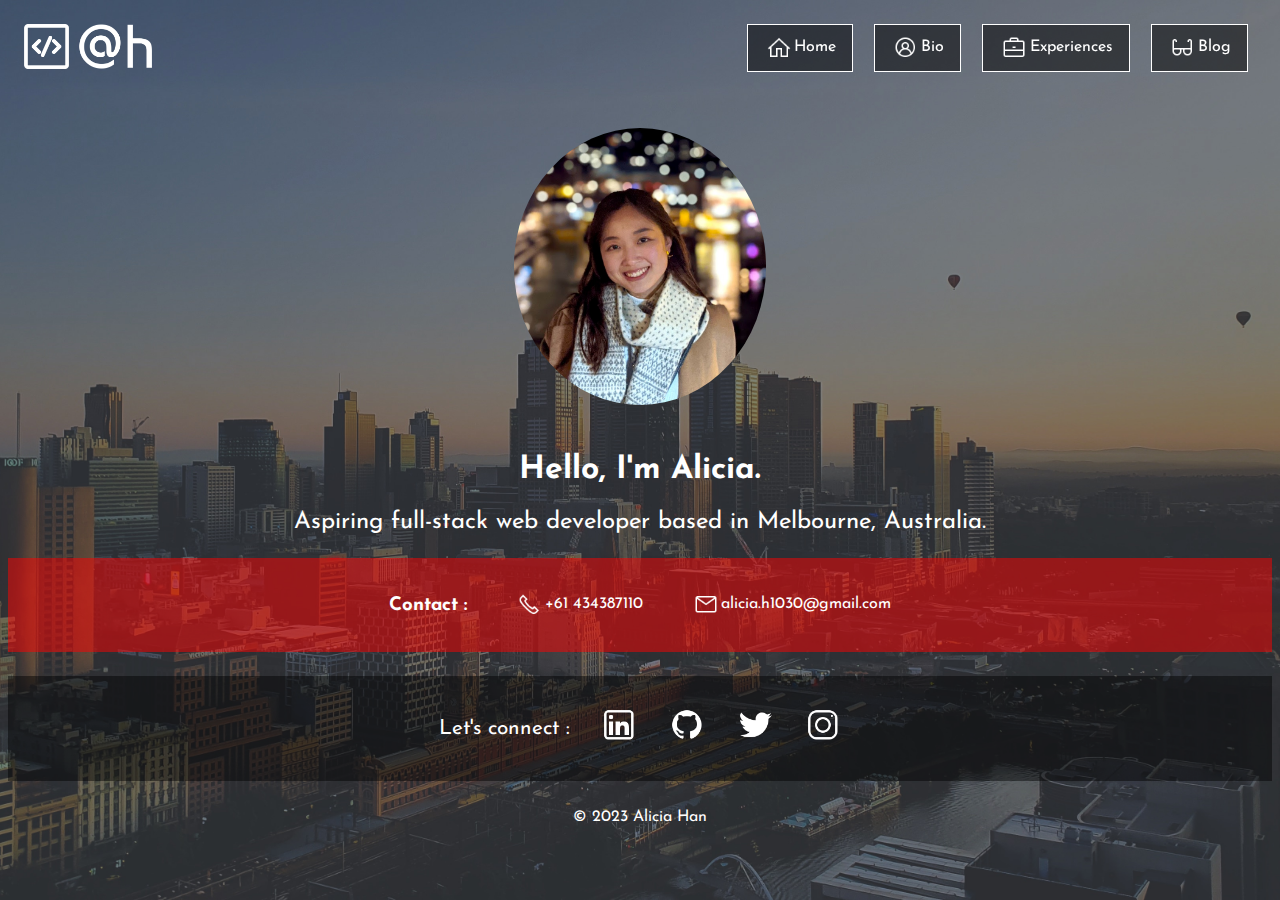
<file: src/index.html>
<!DOCTYPE html>
<html lang="en">
  <head>
    <meta charset="UTF-8" />
    <meta http-equiv="X-UA-Compatible" content="IE=edge" />
    <meta name="viewport" content="width=device-width, initial-scale=1.0" />
    <title>Alicia Han</title>
    <link rel="stylesheet" href="style.css" />
    <link rel="stylesheet" href="index.css" />
  </head>
  <body>
    <!-- Header area -->
    <header>
      <a href="index.html">
        <img id="logo" src="assets/logo.png" alt="logo" />
      </a>
      <!-- Navigation -->
      <nav>
        <a href="index.html"
          ><img src="assets/iconhome64.png" alt="homeicon" />Home</a
        >
        <a href="bio.html"
          ><img src="assets/iconbio64.png" alt="personicon" />Bio</a
        >
        <a href="experiences.html"
          ><img src="assets/iconexp64.png" alt="briefcaseicon" />Experiences</a
        >
        <a href="blog.html"
          ><img src="assets/iconblog64.png" alt="glassesicon" />Blog</a
        >
      </nav>
    </header>
    <!-- Main component -->
    <main>
      <img id="photo" src="assets/alicia.jpg" alt="photo of Alicia" />
      <h1>Hello, I'm Alicia.</h1>
      <p id="intro">
        Aspiring full-stack web developer based in Melbourne, Australia.
      </p>
      <!-- Contact details -->
      <section>
        <h3>Contact :</h3>
        <p><img src="assets/iconphone64.png" alt="" />+61 434387110</p>
        <p><img src="assets/iconemail64.png" alt="" />alicia.h1030@gmail.com</p>
      </section>
      <!-- Social links -->
      <aside>
        <p>Let's connect :</p>
        <p>
          <a
            href="https://www.linkedin.com/in/alicia-han/"
            target="_blank"
            rel="noopener noreferrer"
            ><img src="assets/iconlinked64.png" alt="Linkedin"
          /></a>
        </p>
        <p>
          <a
            href="https://github.com/ahan-nz"
            target="_blank"
            rel="noopener noreferrer"
            ><img src="assets/icongithub64.png" alt="Github"
          /></a>
        </p>
        <p>
          <a
            href="https://twitter.com/AliciaH_Dev"
            target="_blank"
            rel="noopener noreferrer"
            ><img src="assets/icontwitter64.png" alt="Twitter"
          /></a>
        </p>
        <p>
          <a
            href="https://www.instagram.com/alicia.h30/"
            target="_blank"
            rel="noopener noreferrer"
            ><img src="assets/iconinsta64.png" alt="Instagram"
          /></a>
        </p>
      </aside>
    </main>
    <!-- Footer -->
    <footer>
      <p>&copy; 2023 Alicia Han</p>
    </footer>
  </body>
</html>
</file>
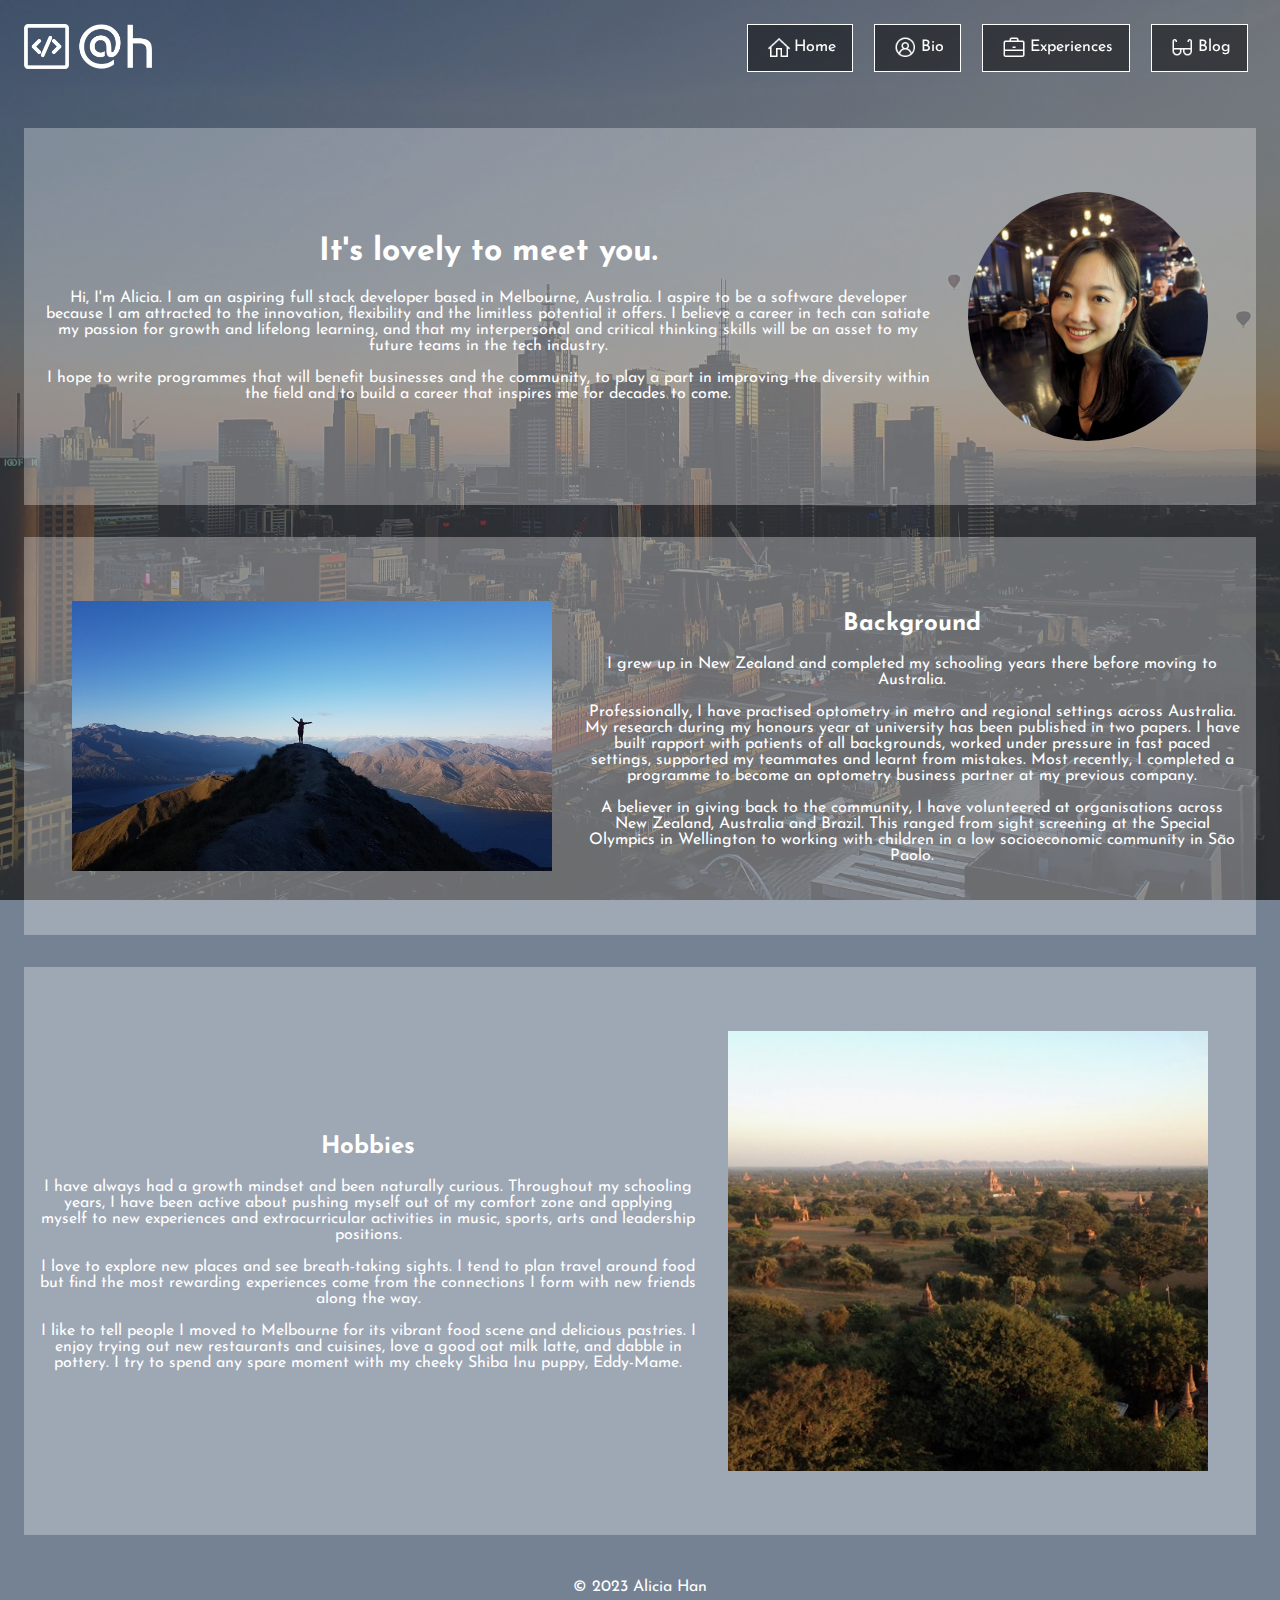
<file: src/bio.html>
<!DOCTYPE html>
<html lang="en">
  <head>
    <meta charset="UTF-8" />
    <meta http-equiv="X-UA-Compatible" content="IE=edge" />
    <meta name="viewport" content="width=device-width, initial-scale=1.0" />
    <title>Alicia Han</title>
    <link rel="stylesheet" href="style.css" />
    <link rel="stylesheet" href="bio.css" />
  </head>
  <body>
    <!-- Header area -->
    <header>
      <a href="index.html">
        <img id="logo" src="assets/logo.png" alt="logo" />
      </a>
      <!-- Navigation -->
      <nav>
        <a href="index.html"
          ><img src="assets/iconhome64.png" alt="homeicon" />Home</a
        >
        <a href="bio.html"
          ><img src="assets/iconbio64.png" alt="personicon" />Bio</a
        >
        <a href="experiences.html"
          ><img src="assets/iconexp64.png" alt="briefcaseicon" />Experiences</a
        >
        <a href="blog.html"
          ><img src="assets/iconblog64.png" alt="glassesicon" />Blog</a
        >
      </nav>
    </header>
    <!-- Main components -->
    <main>
      <article>
        <div>
          <h1>It's lovely to meet you.</h1>
          <p>
            Hi, I'm Alicia. I am an aspiring full stack developer based in
            Melbourne, Australia. I aspire to be a software developer because I
            am attracted to the innovation, flexibility and the limitless
            potential it offers. I believe a career in tech can satiate my
            passion for growth and lifelong learning, and that my interpersonal
            and critical thinking skills will be an asset to my future teams in
            the tech industry.
          </p>
          <p>
            I hope to write programmes that will benefit businesses and the
            community, to play a part in improving the diversity within the
            field and to build a career that inspires me for decades to come.
          </p>
        </div>
        <img id="alicia" src="assets/alicia2.jpeg" alt="photo of Alicia" />
      </article>
      <article>
        <div>
          <h2>Background</h2>
          <p>
            I grew up in New Zealand and completed my schooling years there
            before moving to Australia.
          </p>
          <p>
            Professionally, I have practised optometry in metro and regional
            settings across Australia. My research during my honours year at
            university has been published in two papers. I have built rapport
            with patients of all backgrounds, worked under pressure in fast
            paced settings, supported my teammates and learnt from mistakes.
            Most recently, I completed a programme to become an optometry
            business partner at my previous company.
          </p>
          <p>
            A believer in giving back to the community, I have volunteered at
            organisations across New Zealand, Australia and Brazil. This ranged
            from sight screening at the Special Olympics in Wellington to
            working with children in a low socioeconomic community in São Paolo.
          </p>
        </div>
        <img id="nature" src="assets/Nature.jpeg" alt="New Zealand" />
      </article>
      <article>
        <div>
          <h2>Hobbies</h2>
          <p>
            I have always had a growth mindset and been naturally curious.
            Throughout my schooling years, I have been active about pushing
            myself out of my comfort zone and applying myself to new experiences
            and extracurricular activities in music, sports, arts and leadership
            positions.
          </p>
          <p>
            I love to explore new places and see breath-taking sights. I tend to
            plan travel around food but find the most rewarding experiences come
            from the connections I form with new friends along the way.
          </p>
          <p>
            I like to tell people I moved to Melbourne for its vibrant food
            scene and delicious pastries. I enjoy trying out new restaurants and
            cuisines, love a good oat milk latte, and dabble in pottery. I try
            to spend any spare moment with my cheeky Shiba Inu puppy, Eddy-Mame.
          </p>
        </div>
        <img src="assets/myanmar.jpg" alt="Myanmar" />
      </article>
    </main>
    <!-- Footer -->
    <footer>
      <p>&copy; 2023 Alicia Han</p>
    </footer>
  </body>
</html>
</file>
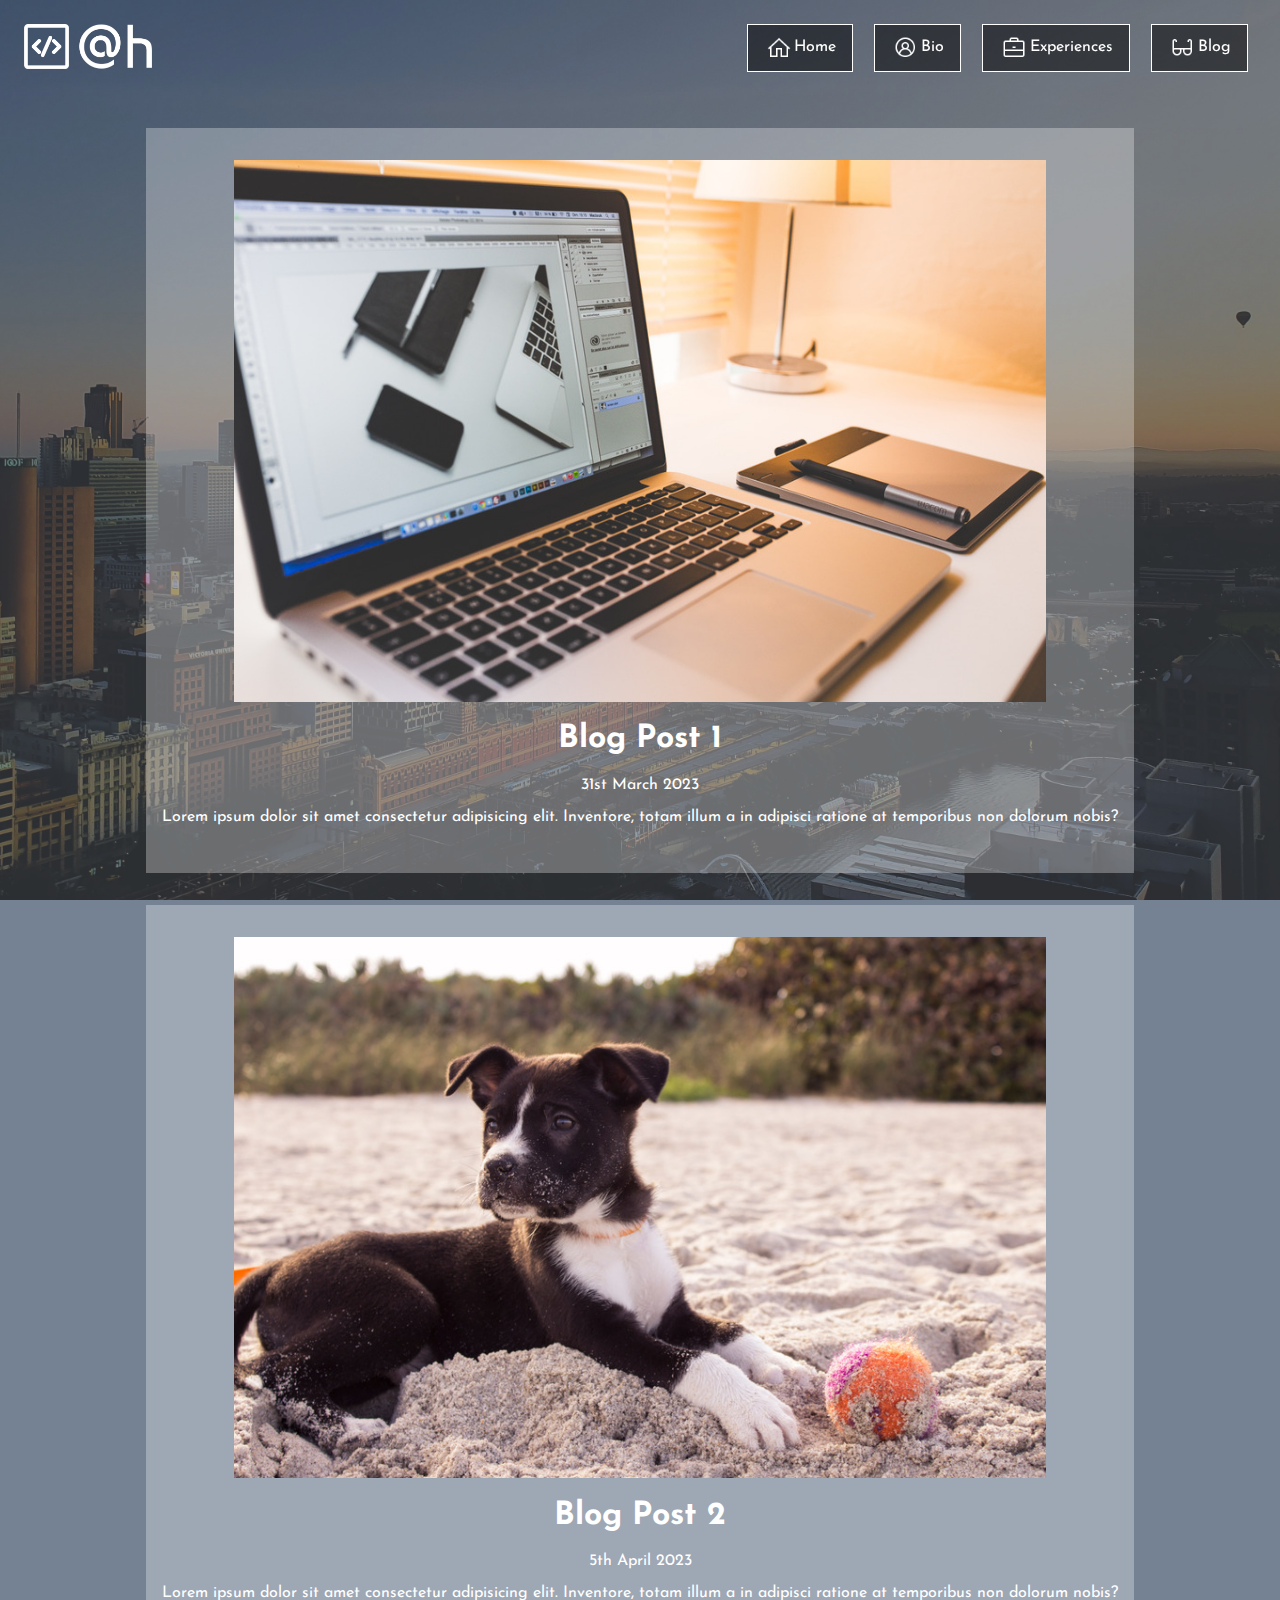
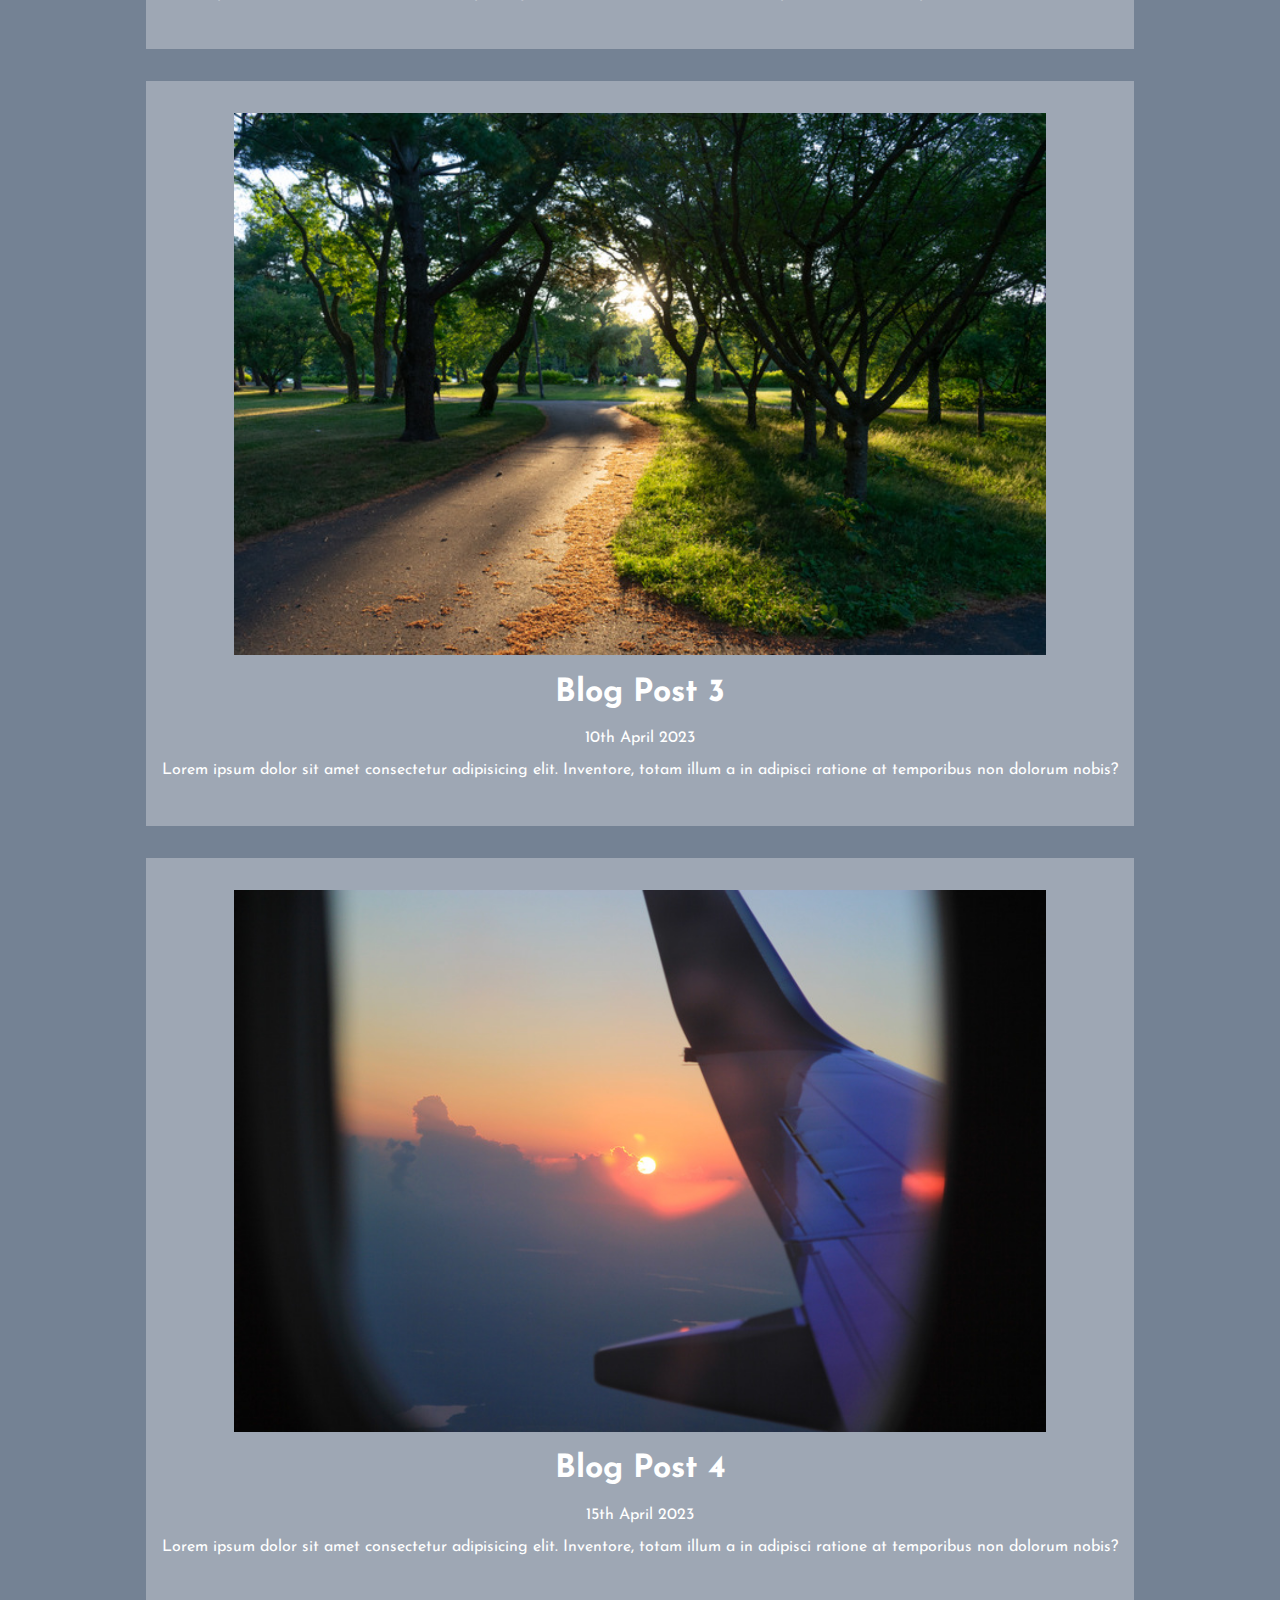
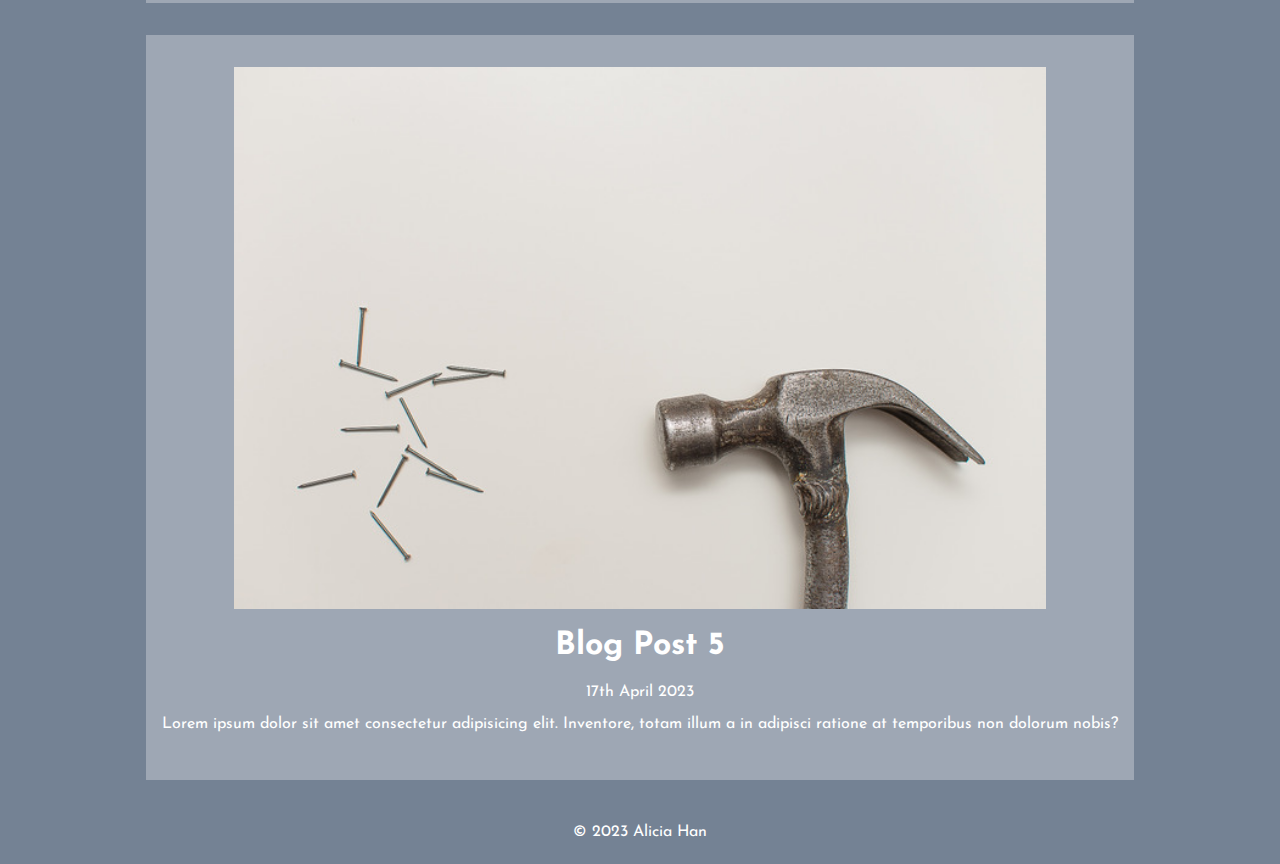
<file: src/blog.html>
<!DOCTYPE html>
<html lang="en">
  <head>
    <meta charset="UTF-8" />
    <meta http-equiv="X-UA-Compatible" content="IE=edge" />
    <meta name="viewport" content="width=device-width, initial-scale=1.0" />
    <title>Alicia Han</title>
    <link rel="stylesheet" href="style.css" />
    <link rel="stylesheet" href="blog.css" />
  </head>
  <body>
    <!-- Header area -->
    <header>
      <a href="index.html">
        <img id="logo" src="assets/logo.png" alt="logo" />
      </a>
      <!-- Navigation -->
      <nav>
        <a href="index.html"
          ><img src="assets/iconhome64.png" alt="homeicon" />Home</a
        >
        <a href="bio.html"
          ><img src="assets/iconbio64.png" alt="personicon" />Bio</a
        >
        <a href="experiences.html"
          ><img src="assets/iconexp64.png" alt="briefcaseicon" />Experiences</a
        >
        <a href="blog.html"
          ><img src="assets/iconblog64.png" alt="glassesicon" />Blog</a
        >
      </nav>
    </header>
    <!-- Main components -->
    <main>
      <a href="firstblog.html">
        <article>
          <img src="assets/desk.jpeg" alt="office desk" />
          <h1>Blog Post 1</h1>
          <time datetime="2023-03-31">31st March 2023</time>
          <p>
            Lorem ipsum dolor sit amet consectetur adipisicing elit. Inventore,
            totam illum a in adipisci ratione at temporibus non dolorum nobis?
          </p>
        </article>
      </a>
      <a href="secondblog.html">
        <article>
          <img src="assets/dog.jpeg" alt="dog" />
          <h1>Blog Post 2</h1>
          <time datetime="2023-04-05">5th April 2023</time>
          <p>
            Lorem ipsum dolor sit amet consectetur adipisicing elit. Inventore,
            totam illum a in adipisci ratione at temporibus non dolorum nobis?
          </p>
        </article>
      </a>
      <a href="thirdblog.html">
        <article>
          <img src="assets/park.jpeg" alt="park" />
          <h1>Blog Post 3</h1>
          <time datetime="2023-04-10">10th April 2023</time>
          <p>
            Lorem ipsum dolor sit amet consectetur adipisicing elit. Inventore,
            totam illum a in adipisci ratione at temporibus non dolorum nobis?
          </p>
        </article>
      </a>
      <a href="fourthblog.html">
        <article>
          <img src="assets/plane.jpeg" alt="plane" />
          <h1>Blog Post 4</h1>
          <time datetime="2023-04-15">15th April 2023</time>
          <p>
            Lorem ipsum dolor sit amet consectetur adipisicing elit. Inventore,
            totam illum a in adipisci ratione at temporibus non dolorum nobis?
          </p>
        </article>
      </a>
      <a href="fifthblog.html">
        <article>
          <img src="assets/tool.jpeg" alt="tool" />
          <h1>Blog Post 5</h1>
          <time datetime="2023-04-17">17th April 2023</time>
          <p>
            Lorem ipsum dolor sit amet consectetur adipisicing elit. Inventore,
            totam illum a in adipisci ratione at temporibus non dolorum nobis?
          </p>
        </article>
      </a>
    </main>
    <!-- Footer -->
    <footer>
      <p>&copy; 2023 Alicia Han</p>
    </footer>
  </body>
</html>
</file>
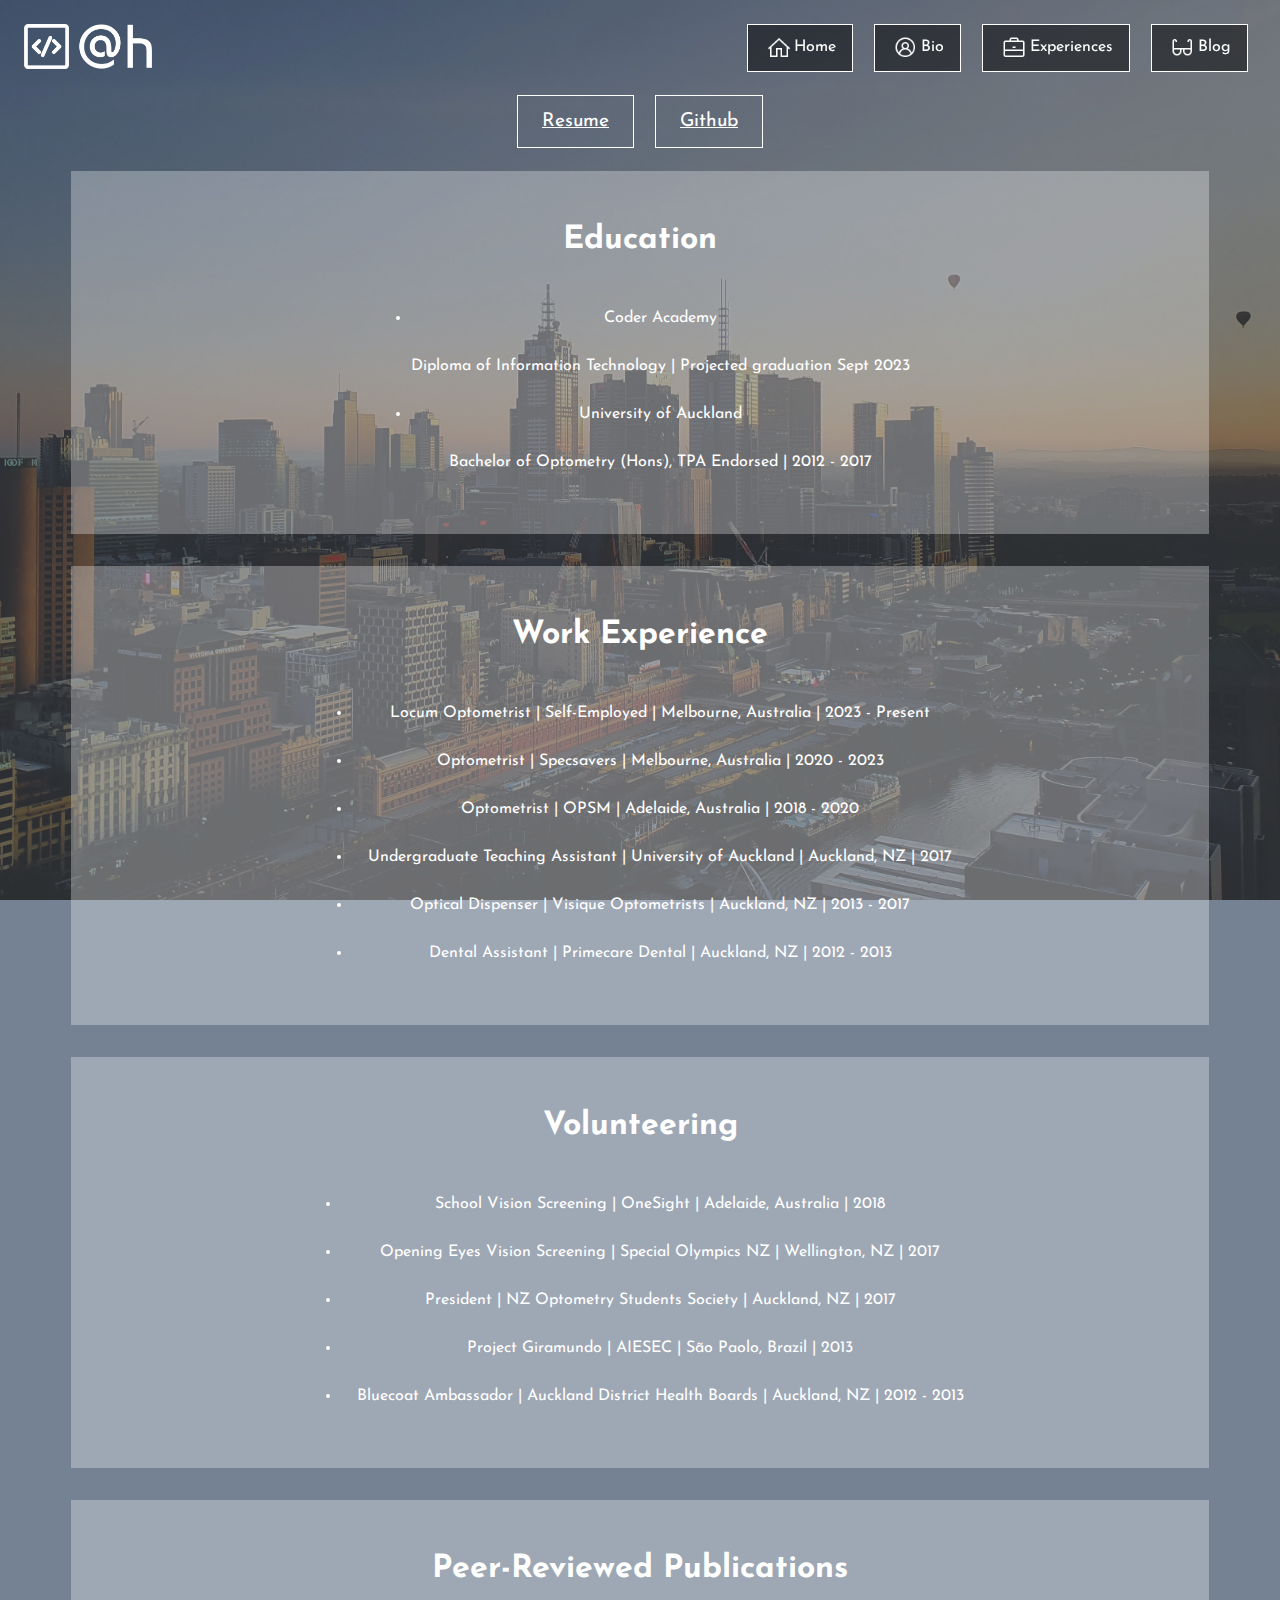
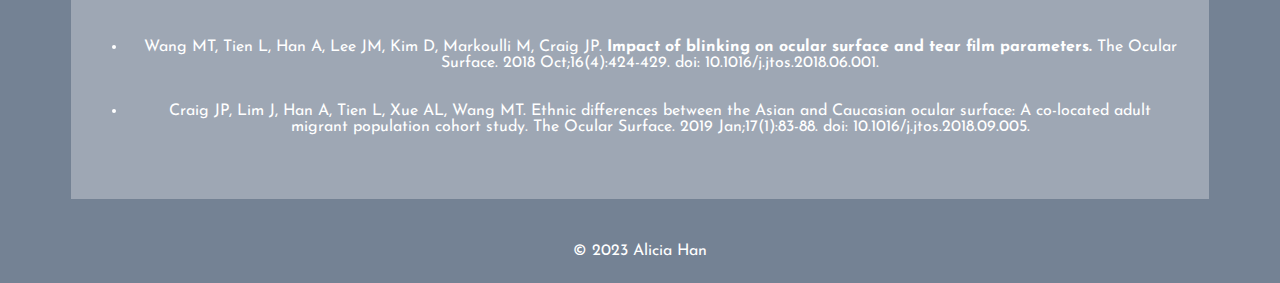
<file: src/experiences.html>
<!DOCTYPE html>
<html lang="en">
  <head>
    <meta charset="UTF-8" />
    <meta http-equiv="X-UA-Compatible" content="IE=edge" />
    <meta name="viewport" content="width=device-width, initial-scale=1.0" />
    <title>Alicia Han</title>
    <link rel="stylesheet" href="style.css" />
    <link rel="stylesheet" href="experiences.css" />
  </head>
  <body>
    <!-- Header area -->
    <header>
      <a href="index.html">
        <img id="logo" src="assets/logo.png" alt="logo" />
      </a>
      <!-- Navigation -->
      <nav>
        <a href="index.html"
          ><img src="assets/iconhome64.png" alt="homeicon" />Home</a
        >
        <a href="bio.html"
          ><img src="assets/iconbio64.png" alt="personicon" />Bio</a
        >
        <a href="experiences.html"
          ><img src="assets/iconexp64.png" alt="briefcaseicon" />Experiences</a
        >
        <a href="blog.html"
          ><img src="assets/iconblog64.png" alt="glassesicon" />Blog</a
        >
      </nav>
    </header>
    <!-- Main components -->
    <main>
      <!-- Links to resume and Github -->
      <div>
        <a href="assets/cv.pdf" target="_blank" rel="noopener noreferrer"
          >Resume</a
        >
        <a
          href="https://github.com/ahan-nz"
          target="_blank"
          rel="noopener noreferrer"
          >Github</a
        >
      </div>
      <!-- Main sections -->
      <article id="education">
        <h1>Education</h1>
        <ul>
          <li>Coder Academy</li>
          <p>Diploma of Information Technology | Projected graduation Sept 2023</p>
          <li>University of Auckland</li>
          <p>Bachelor of Optometry (Hons), TPA Endorsed | 2012 - 2017</p>
        </ul>
      </article>
      <article>
        <h1>Work Experience</h1>
        <ul>
          <li>Locum Optometrist | Self-Employed | Melbourne, Australia | 2023 - Present</li>
          <li>Optometrist | Specsavers | Melbourne, Australia | 2020 - 2023</li>
          <li>Optometrist | OPSM | Adelaide, Australia | 2018 - 2020</li>
          <li>Undergraduate Teaching Assistant | University of Auckland | Auckland, NZ | 2017</li>
          <li>Optical Dispenser |  Visique Optometrists | Auckland, NZ | 2013 - 2017</li>
          <li>Dental Assistant | Primecare Dental | Auckland, NZ | 2012 - 2013</li>
        </ul>
      </article>
      <article>
        <h1>Volunteering</h1>
        <ul>
          <li>School Vision Screening | OneSight | Adelaide, Australia | 2018</li>
          <li>Opening Eyes Vision Screening | Special Olympics NZ | Wellington, NZ | 2017</li>
          <li>President | NZ Optometry Students Society | Auckland, NZ | 2017</li>
          <li>Project Giramundo | AIESEC | São Paolo, Brazil | 2013</li>
          <li>Bluecoat Ambassador | Auckland District Health Boards | Auckland, NZ | 2012 - 2013</li>
        </ul>
      </article>
      <article>
        <h1>Peer-Reviewed Publications</h1>
        <ul>
          <li>
            Wang MT, Tien L, Han A, Lee JM, Kim D, Markoulli M, Craig JP.
            <strong
              >Impact of blinking on ocular surface and tear film
              parameters.</strong
            >
            The Ocular Surface. 2018 Oct;16(4):424-429. doi:
            10.1016/j.jtos.2018.06.001.
          </li>
          <li>
            Craig JP, Lim J, Han A, Tien L, Xue AL, Wang MT. Ethnic differences
            between the Asian and Caucasian ocular surface: A co-located adult
            migrant population cohort study. The Ocular Surface. 2019
            Jan;17(1):83-88. doi: 10.1016/j.jtos.2018.09.005.
          </li>
        </ul>
      </article>
    </main>
    <!-- Footer -->
    <footer>
      <p>&copy; 2023 Alicia Han</p>
    </footer>
  </body>
</html>
</file>
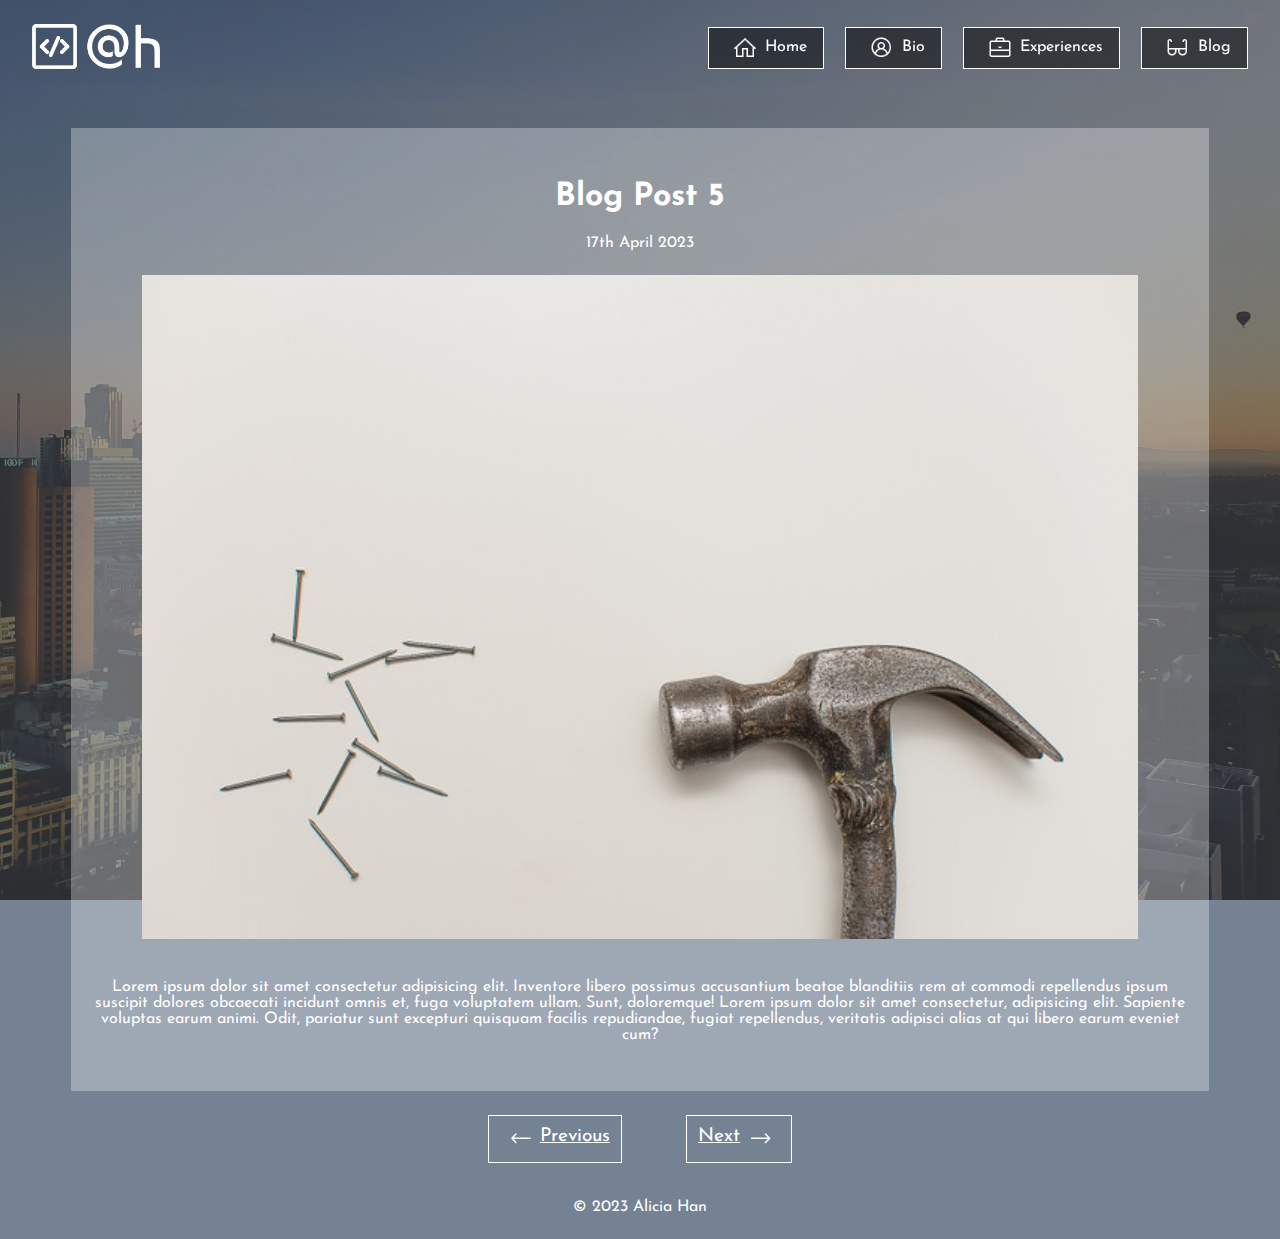
<file: src/fifthblog.html>
<!DOCTYPE html>
<html lang="en">
  <head>
    <meta charset="UTF-8" />
    <meta http-equiv="X-UA-Compatible" content="IE=edge" />
    <meta name="viewport" content="width=device-width, initial-scale=1.0" />
    <title>Alicia Han</title>
    <link rel="stylesheet" href="style.css" />
    <link rel="stylesheet" href="blogpost.css" />
  </head>
  <body>
    <!-- Header area -->
    <header>
      <a href="index.html">
        <img id="logo" src="assets/logo.png" alt="logo" />
      </a>
      <!-- Navigation -->
      <nav>
        <a href="index.html"
          ><img src="assets/iconhome64.png" alt="homeicon" />Home</a
        >
        <a href="bio.html"
          ><img src="assets/iconbio64.png" alt="personicon" />Bio</a
        >
        <a href="experiences.html"
          ><img src="assets/iconexp64.png" alt="briefcaseicon" />Experiences</a
        >
        <a href="blog.html"
          ><img src="assets/iconblog64.png" alt="glassesicon" />Blog</a
        >
      </nav>
    </header>
    <!-- Main component -->
    <main>
      <article>
        <h1>Blog Post 5</h1>
        <time datetime="2023-04-17">17th April 2023</time>
        <img src="assets/tool.jpeg" alt="tool" />
        <p>
          Lorem ipsum dolor sit amet consectetur adipisicing elit. Inventore
          libero possimus accusantium beatae blanditiis rem at commodi
          repellendus ipsum suscipit dolores obcaecati incidunt omnis et, fuga
          voluptatem ullam. Sunt, doloremque! Lorem ipsum dolor sit amet
          consectetur, adipisicing elit. Sapiente voluptas earum animi. Odit,
          pariatur sunt excepturi quisquam facilis repudiandae, fugiat
          repellendus, veritatis adipisci alias at qui libero earum eveniet cum?
        </p>
      </article>
      <!-- Previous and next components -->
      <div>
        <a href="fourthblog.html" class="link"
          ><img src="assets/iconleft64.png" alt="leftarrow" />Previous</a
        >
        <a href="firstblog.html" class="link"
          >Next<img src="assets/iconright64.png" alt="rightarrow"
        /></a>
      </div>
    </main>
    <!-- Footer -->
    <footer>
      <p>&copy; 2023 Alicia Han</p>
    </footer>
  </body>
</html>
</file>
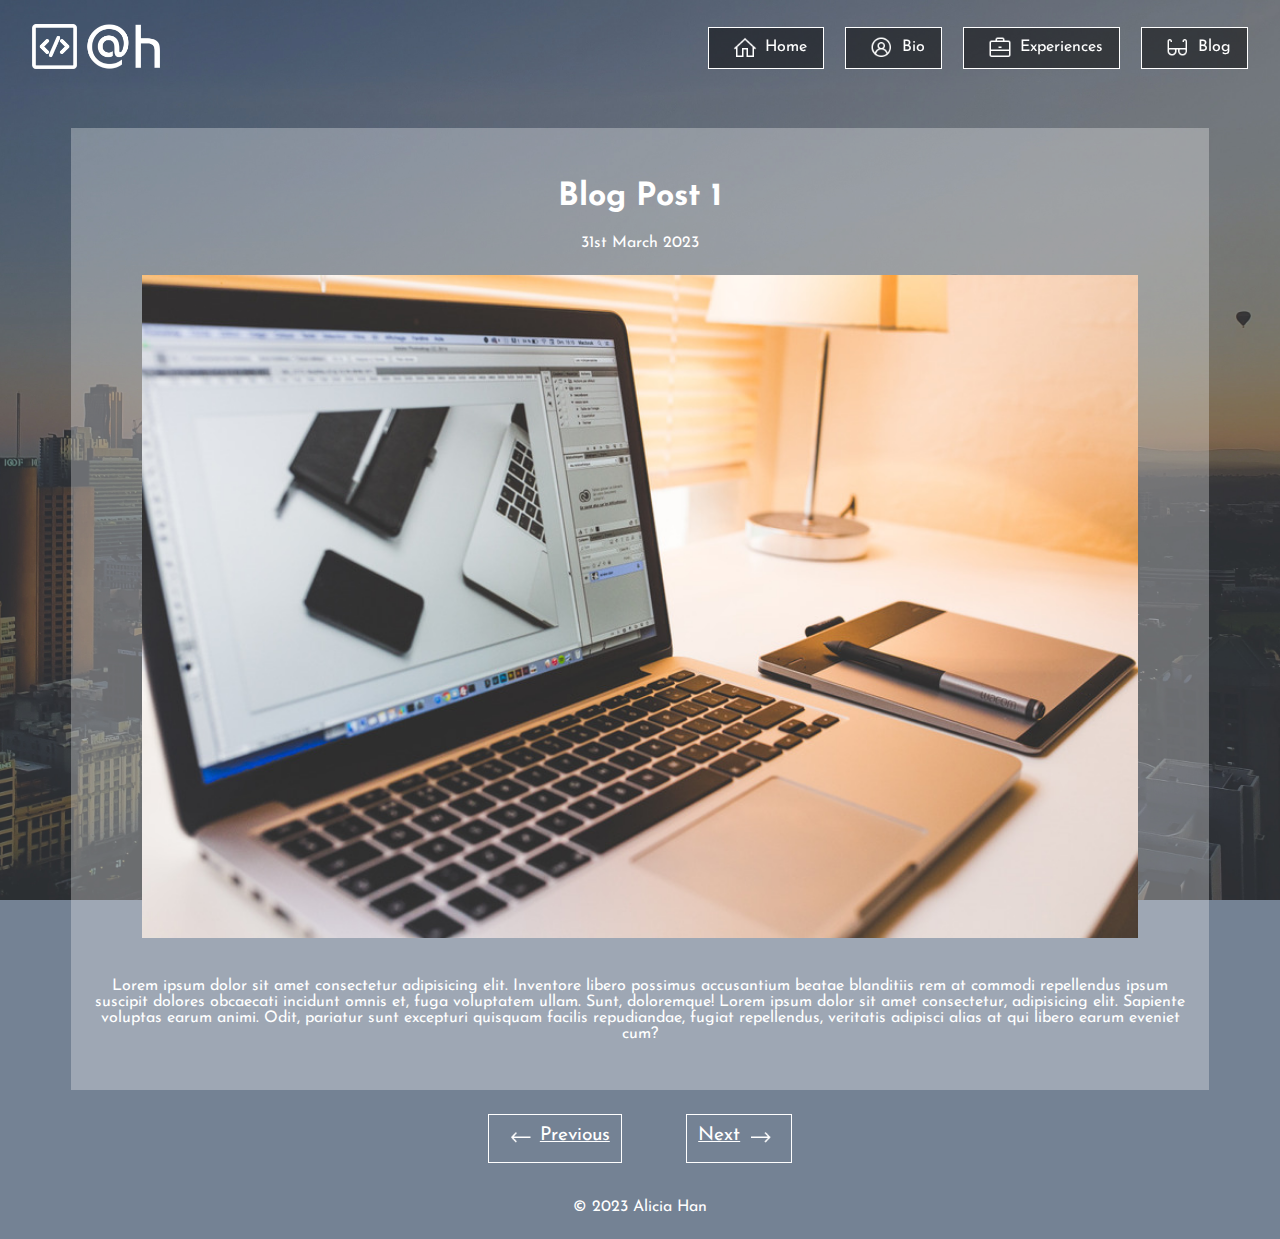
<file: src/firstblog.html>
<!DOCTYPE html>
<html lang="en">
  <head>
    <meta charset="UTF-8" />
    <meta http-equiv="X-UA-Compatible" content="IE=edge" />
    <meta name="viewport" content="width=device-width, initial-scale=1.0" />
    <title>Alicia Han</title>
    <link rel="stylesheet" href="style.css" />
    <link rel="stylesheet" href="blogpost.css" />
  </head>
  <body>
    <!-- Header area -->
    <header>
      <a href="index.html">
        <img id="logo" src="assets/logo.png" alt="logo" />
      </a>
      <!-- Navigation -->
      <nav>
        <a href="index.html"
          ><img src="assets/iconhome64.png" alt="homeicon" />Home</a
        >
        <a href="bio.html"
          ><img src="assets/iconbio64.png" alt="personicon" />Bio</a
        >
        <a href="experiences.html"
          ><img src="assets/iconexp64.png" alt="briefcaseicon" />Experiences</a
        >
        <a href="blog.html"
          ><img src="assets/iconblog64.png" alt="glassesicon" />Blog</a
        >
      </nav>
    </header>
    <!-- Main component -->
    <main>
      <article>
        <h1>Blog Post 1</h1>
        <time datetime="2023-03-31">31st March 2023</time>
        <img src="assets/desk.jpeg" alt="office desk" />
        <p>
          Lorem ipsum dolor sit amet consectetur adipisicing elit. Inventore
          libero possimus accusantium beatae blanditiis rem at commodi
          repellendus ipsum suscipit dolores obcaecati incidunt omnis et, fuga
          voluptatem ullam. Sunt, doloremque! Lorem ipsum dolor sit amet
          consectetur, adipisicing elit. Sapiente voluptas earum animi. Odit,
          pariatur sunt excepturi quisquam facilis repudiandae, fugiat
          repellendus, veritatis adipisci alias at qui libero earum eveniet cum?
        </p>
      </article>
      <!-- Previous and next components -->
      <div>
        <a href="fifthblog.html" class="link"
          ><img src="assets/iconleft64.png" alt="leftarrow" />Previous</a
        >
        <a href="secondblog.html" class="link"
          >Next<img src="assets/iconright64.png" alt="rightarrow"
        /></a>
      </div>
    </main>
    <!-- Footer -->
    <footer>
      <p>&copy; 2023 Alicia Han</p>
    </footer>
  </body>
</html>
</file>
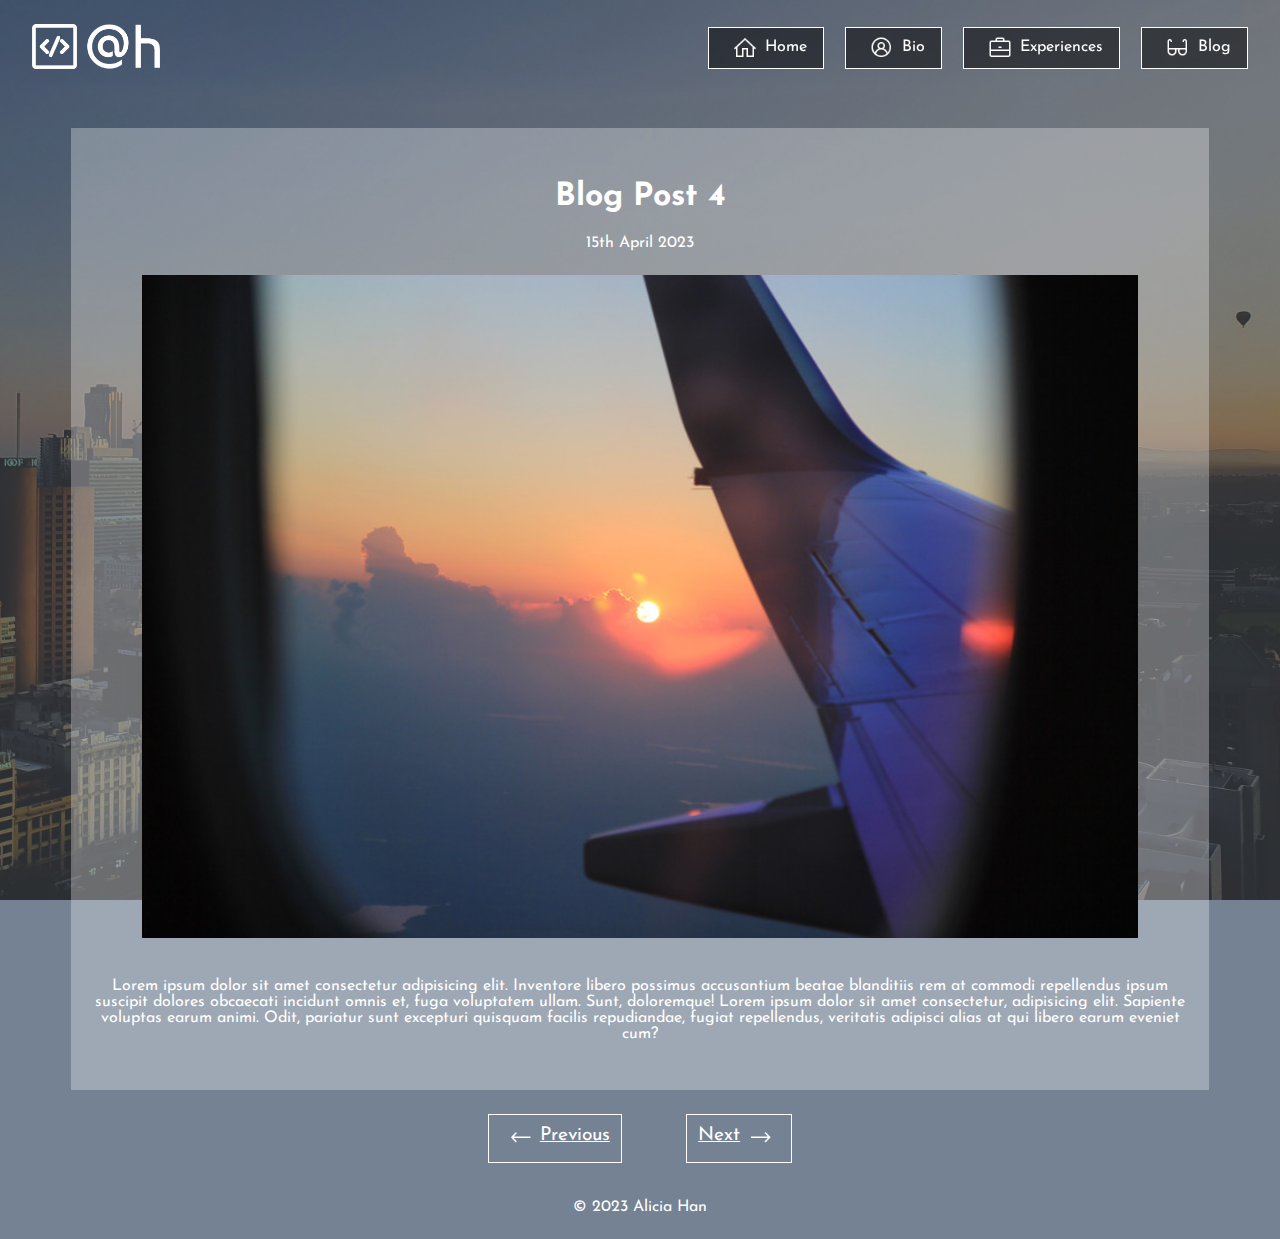
<file: src/fourthblog.html>
<!DOCTYPE html>
<html lang="en">
  <head>
    <meta charset="UTF-8" />
    <meta http-equiv="X-UA-Compatible" content="IE=edge" />
    <meta name="viewport" content="width=device-width, initial-scale=1.0" />
    <title>Alicia Han</title>
    <link rel="stylesheet" href="style.css" />
    <link rel="stylesheet" href="blogpost.css" />
  </head>
  <body>
    <!-- Header area -->
    <header>
      <a href="index.html">
        <img id="logo" src="assets/logo.png" alt="logo" />
      </a>
      <!-- Navigation -->
      <nav>
        <a href="index.html"
          ><img src="assets/iconhome64.png" alt="homeicon" />Home</a
        >
        <a href="bio.html"
          ><img src="assets/iconbio64.png" alt="personicon" />Bio</a
        >
        <a href="experiences.html"
          ><img src="assets/iconexp64.png" alt="briefcaseicon" />Experiences</a
        >
        <a href="blog.html"
          ><img src="assets/iconblog64.png" alt="glassesicon" />Blog</a
        >
      </nav>
    </header>
    <!-- Main component -->
    <main>
      <article>
        <h1>Blog Post 4</h1>
        <time datetime="2023-04-15">15th April 2023</time>
        <img src="assets/plane.jpeg" alt="plane" />
        <p>
          Lorem ipsum dolor sit amet consectetur adipisicing elit. Inventore
          libero possimus accusantium beatae blanditiis rem at commodi
          repellendus ipsum suscipit dolores obcaecati incidunt omnis et, fuga
          voluptatem ullam. Sunt, doloremque! Lorem ipsum dolor sit amet
          consectetur, adipisicing elit. Sapiente voluptas earum animi. Odit,
          pariatur sunt excepturi quisquam facilis repudiandae, fugiat
          repellendus, veritatis adipisci alias at qui libero earum eveniet cum?
        </p>
      </article>
      <!-- Previous and next components -->
      <div>
        <a href="thirdblog.html" class="link"
          ><img src="assets/iconleft64.png" alt="leftarrow" />Previous</a
        >
        <a href="fifthblog.html" class="link"
          >Next<img src="assets/iconright64.png" alt="rightarrow"
        /></a>
      </div>
    </main>
    <!-- Footer -->
    <footer>
      <p>&copy; 2023 Alicia Han</p>
    </footer>
  </body>
</html>
</file>
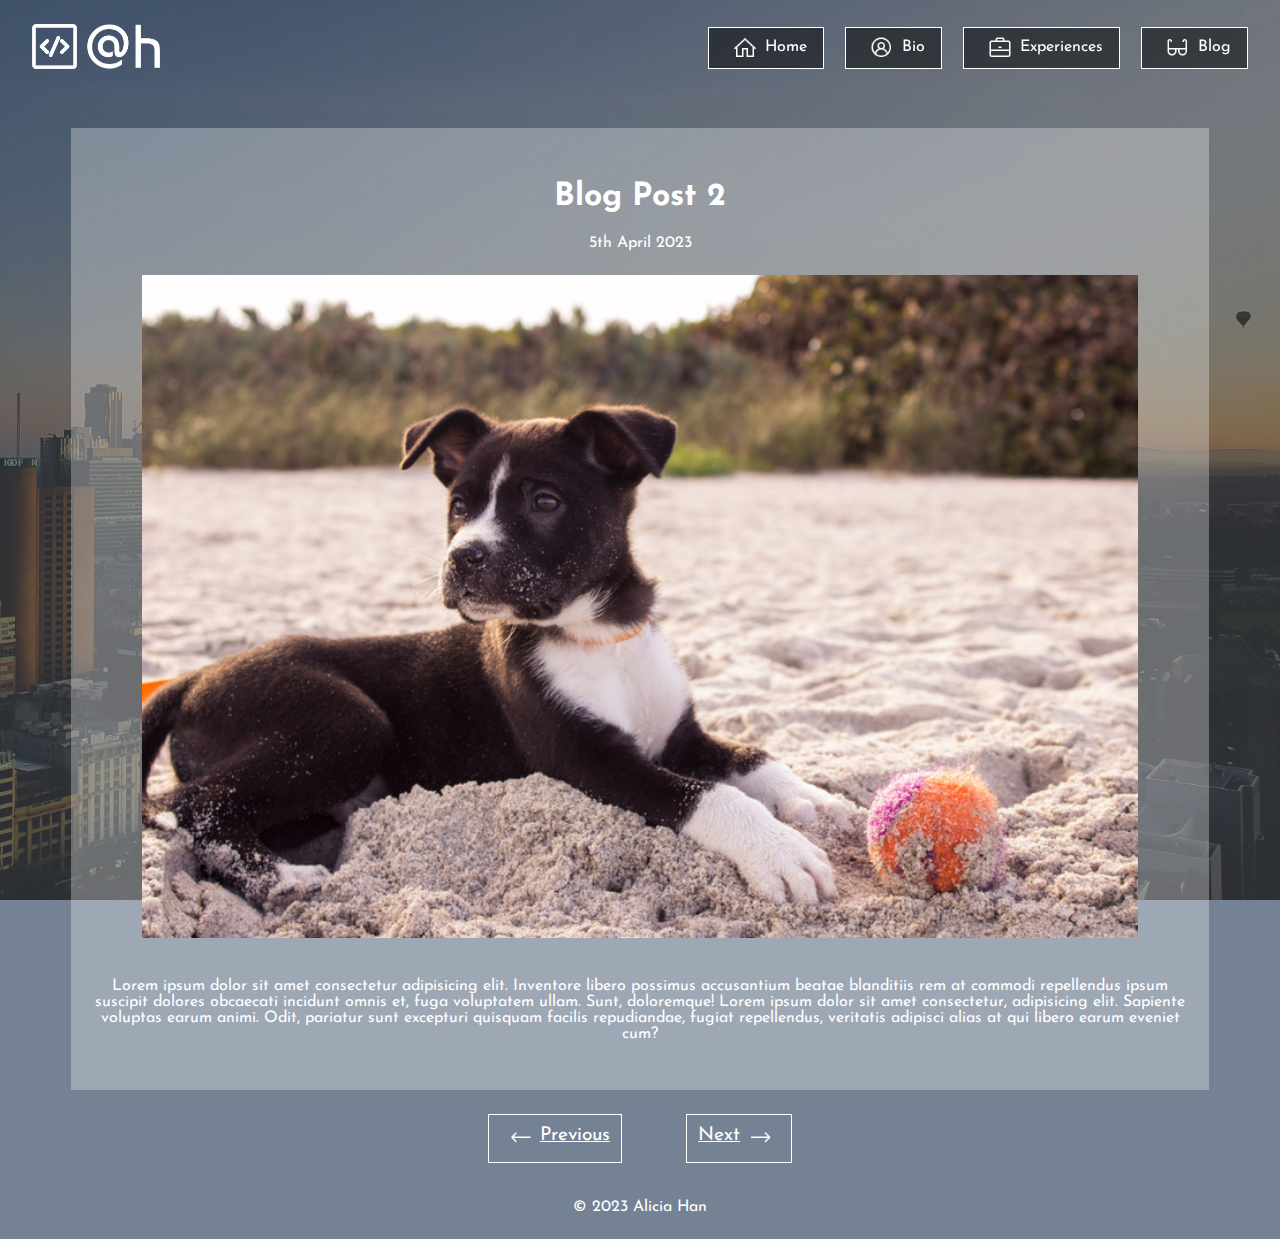
<file: src/secondblog.html>
<!DOCTYPE html>
<html lang="en">
  <head>
    <meta charset="UTF-8" />
    <meta http-equiv="X-UA-Compatible" content="IE=edge" />
    <meta name="viewport" content="width=device-width, initial-scale=1.0" />
    <title>Alicia Han</title>
    <link rel="stylesheet" href="style.css" />
    <link rel="stylesheet" href="blogpost.css" />
  </head>
  <body>
    <!-- Header area -->
    <header>
      <a href="index.html">
        <img id="logo" src="assets/logo.png" alt="logo" />
      </a>
      <!-- Navigation -->
      <nav>
        <a href="index.html"
          ><img src="assets/iconhome64.png" alt="homeicon" />Home</a
        >
        <a href="bio.html"
          ><img src="assets/iconbio64.png" alt="personicon" />Bio</a
        >
        <a href="experiences.html"
          ><img src="assets/iconexp64.png" alt="briefcaseicon" />Experiences</a
        >
        <a href="blog.html"
          ><img src="assets/iconblog64.png" alt="glassesicon" />Blog</a
        >
      </nav>
    </header>
    <!-- Main component -->
    <main>
      <article>
        <h1>Blog Post 2</h1>
        <time datetime="2023-04-05">5th April 2023</time>
        <img src="assets/dog.jpeg" alt="dog" />
        <p>
          Lorem ipsum dolor sit amet consectetur adipisicing elit. Inventore
          libero possimus accusantium beatae blanditiis rem at commodi
          repellendus ipsum suscipit dolores obcaecati incidunt omnis et, fuga
          voluptatem ullam. Sunt, doloremque! Lorem ipsum dolor sit amet
          consectetur, adipisicing elit. Sapiente voluptas earum animi. Odit,
          pariatur sunt excepturi quisquam facilis repudiandae, fugiat
          repellendus, veritatis adipisci alias at qui libero earum eveniet cum?
        </p>
      </article>
      <!-- Previous and next directional components -->
      <div>
        <a href="firstblog.html" class="link"
          ><img src="assets/iconleft64.png" alt="leftarrow" />Previous</a
        >
        <a href="thirdblog.html" class="link"
          >Next<img src="assets/iconright64.png" alt="rightarrow"
        /></a>
      </div>
    </main>
    <!-- Footer -->
    <footer>
      <p>&copy; 2023 Alicia Han</p>
    </footer>
  </body>
</html>
</file>
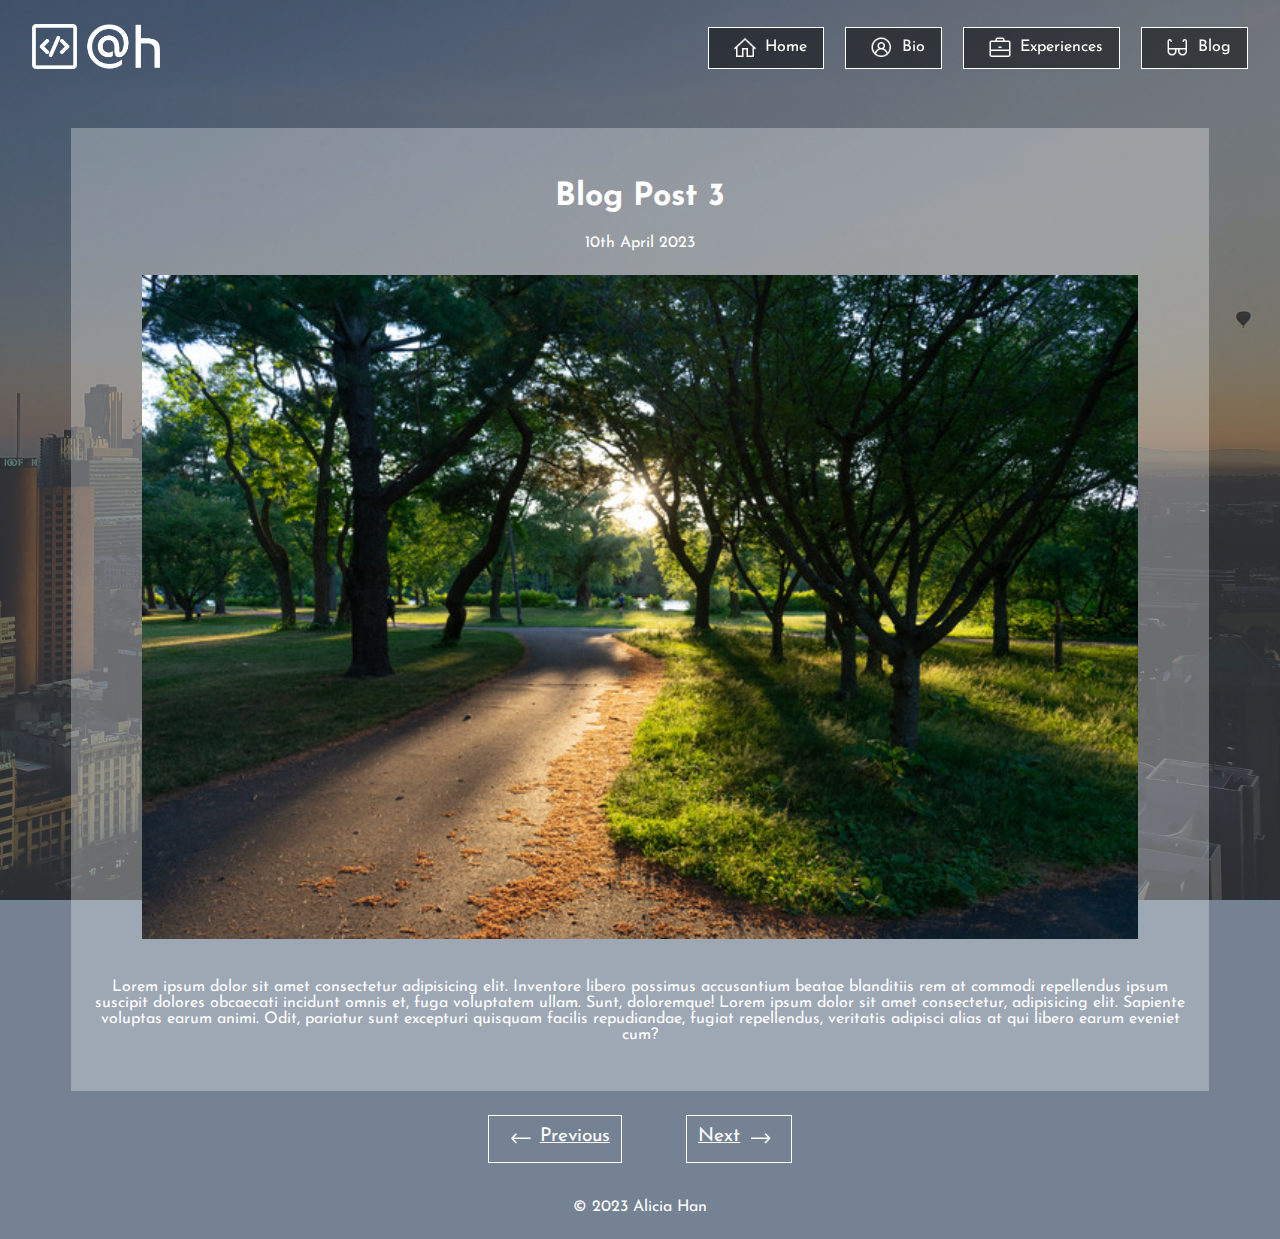
<file: src/thirdblog.html>
<!DOCTYPE html>
<html lang="en">
  <head>
    <meta charset="UTF-8" />
    <meta http-equiv="X-UA-Compatible" content="IE=edge" />
    <meta name="viewport" content="width=device-width, initial-scale=1.0" />
    <title>Alicia Han</title>
    <link rel="stylesheet" href="style.css" />
    <link rel="stylesheet" href="blogpost.css" />
  </head>
  <body>
    <!-- Header area -->
    <header>
      <a href="index.html">
        <img id="logo" src="assets/logo.png" alt="logo" />
      </a>
      <!-- Navigation -->
      <nav>
        <a href="index.html"
          ><img src="assets/iconhome64.png" alt="homeicon" />Home</a
        >
        <a href="bio.html"
          ><img src="assets/iconbio64.png" alt="personicon" />Bio</a
        >
        <a href="experiences.html"
          ><img src="assets/iconexp64.png" alt="briefcaseicon" />Experiences</a
        >
        <a href="blog.html"
          ><img src="assets/iconblog64.png" alt="glassesicon" />Blog</a
        >
      </nav>
    </header>
    <!-- Main component -->
    <main>
      <article>
        <h1>Blog Post 3</h1>
        <time datetime="2023-04-10">10th April 2023</time>
        <img src="assets/park.jpeg" alt="park" />
        <p>
          Lorem ipsum dolor sit amet consectetur adipisicing elit. Inventore
          libero possimus accusantium beatae blanditiis rem at commodi
          repellendus ipsum suscipit dolores obcaecati incidunt omnis et, fuga
          voluptatem ullam. Sunt, doloremque! Lorem ipsum dolor sit amet
          consectetur, adipisicing elit. Sapiente voluptas earum animi. Odit,
          pariatur sunt excepturi quisquam facilis repudiandae, fugiat
          repellendus, veritatis adipisci alias at qui libero earum eveniet cum?
        </p>
      </article>
      <!-- Previous and next direction components -->
      <div>
        <a href="secondblog.html" class="link"
          ><img src="assets/iconleft64.png" alt="leftarrow" />Previous</a
        >
        <a href="fourthblog.html" class="link"
          >Next<img src="assets/iconright64.png" alt="rightarrow"
        /></a>
      </div>
    </main>
    <!-- Footer -->
    <footer>
      <p>&copy; 2023 Alicia Han</p>
    </footer>
  </body>
</html>
</file>
<file: src/style.css>
@import url("https://fonts.googleapis.com/css2?family=Josefin+Sans:wght@400;600&display=swap");

* {
  font-family: "Josefin Sans", Arial, Helvetica, sans-serif;
  color: white;
  box-sizing: border-box;
}

body {
  display: flex;
  flex-direction: column;
  background: #748294 url("assets/background.jpeg") 70% no-repeat;
  background-attachment: fixed;
  background-size: cover;
}

/* Header component */
header {
  display: flex;
  flex-direction: column;
  align-items: center;
  padding: 1rem 1rem;
}

#logo {
  width: 30%;
  margin-bottom: 1rem;
}
/* Nav bar */
nav a {
  display: flex;
  justify-content: center;
  align-items: center;
  padding: 0.5rem;
  margin: 0.5rem;
  width: 100%;
  text-decoration: none;
  border: white solid 1px;
  background-color: rgba(0, 0, 0, 0.5);
}

nav a:hover {
  background-color: rgba(255, 0, 0, 0.5);
  transition-duration: 0.4s;
}

nav img {
  vertical-align: middle;
  margin: 0.2rem;
}

nav img,
section img {
  width: 1.5rem;
}

/* Footer component */
footer {
  text-align: center;
}

/* Tablet Styles */
@media only screen and (min-width: 582px) {
  #logo {
    width: 15%;
  }
  nav a {
    display: inline-block;
    width: auto;
    padding: 0.5rem 1rem;
  }
  @media only screen and (min-width: 780px) {
    #logo {
      width: 10%;
    }
  }
}
/* Desktop Styles */
@media only screen and (min-width: 1200px) {
  header {
    flex-direction: row;
    margin-top: 1.5rem;
  }
  #logo {
    position: fixed;
    display: inline-block;
    left: 1.5rem;
    top: 1.5rem;
  }
  nav {
    position: fixed;
    display: inline-block;
    right: 1.5rem;
  }
  footer {
    margin-top: 0.75rem;
  }
}
</file>
<file: src/index.css>
/* Main component */
#photo {
  width: 60%;
  border-radius: 50%;
}

main {
  text-align: center;
}

#intro {
  font-size: 1.5rem;
}

/* Contact details component */
section {
  display: flex;
  flex-direction: column;
  align-items: center;
  background-color: rgba(255, 0, 0, 0.5);
  margin-bottom: 1.5rem;
}

section img {
  vertical-align: middle;
  margin: 0.2rem;
}

/* Social links component */
aside {
  display: flex;
  justify-content: space-evenly;
  align-items: center;
  background-color: rgba(0, 0, 0, 0.45);
}

aside img {
  width: 2.25rem;
}
aside a {
  transition-duration: 0.4s;
}
aside a:hover {
  box-shadow: 0 4.5px rgba(255, 0, 0, 0.6);
}

/* Tablet Styles */
@media only screen and (min-width: 582px) {
  #photo {
    width: 45%;
  }
  section {
    flex-direction: row;
    justify-content: center;
  }
  section > * {
    margin: 2rem 1rem;
  }
  aside {
    justify-content: center;
  }
  aside p {
    font-size: 1.3rem;
    margin: 2rem 1rem;
  }
}
@media only screen and (min-width: 780px) {
  #photo {
    width: 30%;
  }
  section > * {
    margin: 2rem 1.5rem;
  }
}
/* Desktop Styles */
@media only screen and (min-width: 1200px) {
  main {
    margin-top: 2rem;
  }
  #photo {
    width: 20%;
    margin: 2rem 0 1.5rem;
  }
}
</file>
<file: src/bio.css>
/* Main components */
main {
  display: flex;
  flex-direction: column;
  align-items: center;
}
article {
  display: flex;
  flex-direction: column;
  align-items: center;
  text-align: center;
  background-color: rgba(255, 255, 255, 0.3);
  padding: 2rem 1rem;
  margin: 1rem;
}
article img {
  width: 85%;
}
a {
  text-decoration: none;
}

#alicia {
  border-radius: 50%;
  width: 50%;
}

/* Tablet Styles */
@media only screen and (min-width: 644px) {
  article img {
    width: 75%;
  }
  #alicia {
    width: 40%;
  }
}

/* Desktop Styles */
@media only screen and (min-width: 1000px) {
  main {
    margin-top: 3rem;
  }
  article {
    flex-direction: row;
  }
  article img {
    width: 40%;
    margin: 2rem;
  }
  #alicia {
    width: 20%;
  }
  #nature {
    order: -1;
  }
}
</file>
<file: src/blog.css>
/* Main components */
main {
  display: flex;
  flex-direction: column;
  align-items: center;
}
article {
  display: flex;
  flex-direction: column;
  align-items: center;
  text-align: center;
  background-color: rgba(255, 255, 255, 0.3);
  padding: 2rem 1rem;
  margin: 1rem;
}
article:hover {
  border: white solid 1px;
}
article img {
  width: 85%;
}
a {
  text-decoration: none;
}

/* Desktop Styles */
@media only screen and (min-width: 1000px) {
  main {
    margin-top: 3rem;
  }
}
</file>
<file: src/experiences.css>
/* Main component */
main {
  display: flex;
  flex-direction: column;
  align-items: center;
  margin-top: 1.5rem;
}
/* Links to resume and Github */
div a {
  border: none;
  padding: 1rem 1.5rem;
  margin: 0.5rem;
  font-size: 1.2rem;
  border: white solid 1px;
  transition-duration: 0.4s;
}
div a:hover {
  background-color: rgba(255, 0, 0, 0.5);
}
/* Main sections */
article {
  display: flex;
  flex-direction: column;
  width: 90%;
  align-items: center;
  text-align: center;
  background-color: rgba(255, 255, 255, 0.3);
  padding: 2rem 1rem;
  margin: 1rem;
}

#education {
  margin-top: 2.5rem;
}

li {
  padding: 1rem;
}

/* Desktop Styles */
@media only screen and (min-width: 1200px) {
  main {
    margin-top: 3rem;
  }
}
</file>
<file: src/blogpost.css>
/* Main components */
main {
  display: flex;
  flex-direction: column;
  align-items: center;
}
article {
  display: flex;
  flex-direction: column;
  width: 90%;
  align-items: center;
  text-align: center;
  background-color: rgba(255, 255, 255, 0.3);
  padding: 2rem 1rem;
  margin: 1rem;
}
article img {
  width: 90%;
  margin: 1.5rem;
}
/* Previous and next components */
.link {
  display: flex;
  justify-content: center;
  padding: 0.7rem;
  margin: 0.7rem;
  font-size: 1.2rem;
  border: white solid 1px;
  transition-duration: 0.4s;
}
.link:hover {
  background-color: rgba(255, 0, 0, 0.5);
}
a img {
  vertical-align: middle;
  margin: 0 0.5rem;
  width: 1.5rem;
}

/* Tablet Styles */
@media only screen and (min-width: 582px) {
  div {
    display: flex;
    flex-direction: row;
  }
  .link {
    margin: 0.5rem 2rem;
  }
}
/* Desktop Styles */
@media only screen and (min-width: 1200px) {
  main {
    margin-top: 3rem;
  }
}
</file>
